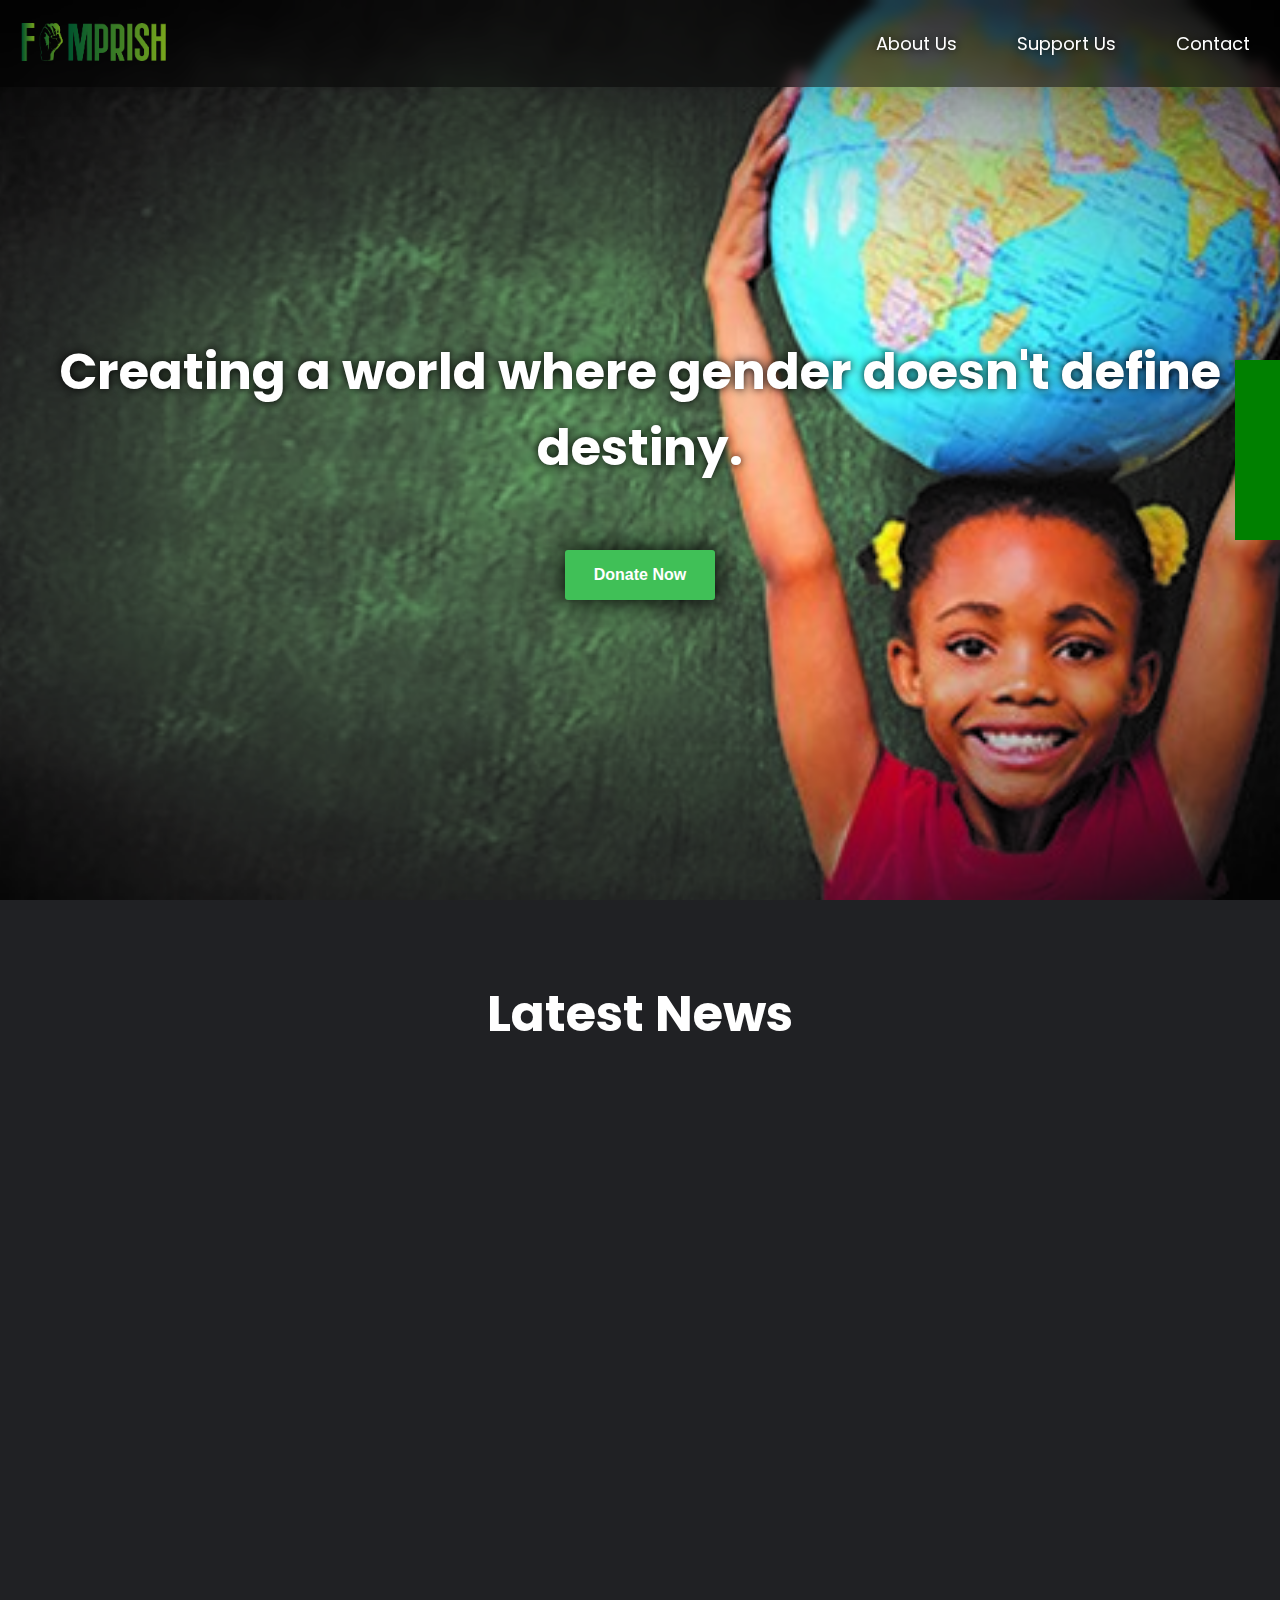
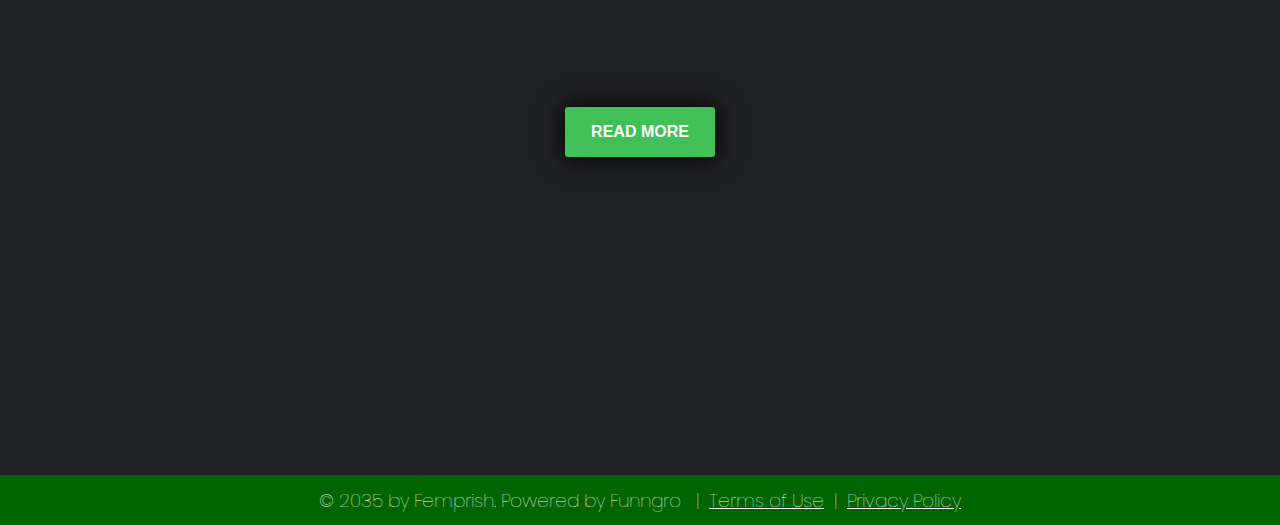
<file: index.html>
<html lang="en">

<head>
  <meta charset="UTF-8">
  <meta http-equiv="X-UA-Compatible" content="IE=edge">
  <meta name="viewport" content="width=device-width, initial-scale=1.0">
  <link rel="stylesheet" href="https://cdnjs.cloudflare.com/ajax/libs/font-awesome/6.4.0/css/all.min.css"
    integrity="sha512-iecdLmaskl7CVkqkXNQ/ZH/XLlvWZOJyj7Yy7tcenmpD1ypASozpmT/E0iPtmFIB46ZmdtAc9eNBvH0H/ZpiBw=="
    crossorigin="anonymous" referrerpolicy="no-referrer" />
  <link rel="stylesheet" href="https://cdnjs.cloudflare.com/ajax/libs/font-awesome/6.4.0/css/all.min.css"
    integrity="sha512-iecdLmaskl7CVkqkXNQ/ZH/XLlvWZOJyj7Yy7tcenmpD1ypASozpmT/E0iPtmFIB46ZmdtAc9eNBvH0H/ZpiBw=="
    crossorigin="anonymous" referrerpolicy="no-referrer" />
  <link href="https://unpkg.com/aos@2.3.1/dist/aos.css" rel="stylesheet">
  <link rel="apple-touch-icon" sizes="180x180" href="apple-touch-icon.png">
  <link rel="icon" type="image/png" sizes="32x32" href="favicon-32x32.png">
  <link rel="icon" type="image/png" sizes="16x16" href="favicon-16x16.png">
  <link rel="manifest" href="site.webmanifest">
  <link rel="stylesheet" href="style.css">
  <title>Femprish</title>
</head>

<body>
  <nav>
    <ul>
      <a href="#main"><img id="femprish" src="Femprish.png" alt=""></a>
      <li id="elements"><a style="text-decoration: none; color: white;" href="about.html">About Us</a></li>
      <li id="elements"><a style="text-decoration: none; color: white;" href="">Support Us</a></li>
      <li id="elements"><a style="text-decoration: none; color: white;" href="">Contact</a></li>
      <li><i id="nav" class="fa-solid fa-bars"></i></li>
    </ul>
  </nav>
  <div class="box">
    <i class="fa-solid fa-xmark" style="color: #ffffff;"></i>
    <h1><a style="color: white; text-decoration: none; font-family: Arial, Helvetica, sans-serif;"
        href="about.html">About Us</a>
    </h1>
    <h1><a style="color: white; text-decoration: none; font-family: Arial, Helvetica, sans-serif;" href="#">Support
        Us</a>
    </h1>
    </h1>
    <h1><a style="color: white; text-decoration: none; font-family: Arial, Helvetica, sans-serif;" href="#">Contact</a>
    </h1>
    <div class="social">
      <a target="_blank" href="https://www.youtube.com/@gearhax_yt"><i class="fa-brands fa-youtube"
          style="color: #ffffff;"></i></a>
      <a target="_blank" href="https://discord.gg/zu5ZQjyUWJ"><i class="fa-brands fa-discord"
          style="color: #ffffff;"></i></a>
      <a target="_blank" href="https://www.instagram.com/gearhax_yt/"><i class="fa-brands fa-instagram"
          style="color: #ffffff;"></i></a>
      <a target="_blank" href="https://codepen.io/gearhax_yt"><i class="fa-brands fa-codepen"
          style="color: #ffffff;"></i></a>
      <a target="_blank" href="https://github.com/GEARdHAX"><i class="fa-brands fa-github"
          style="color: #ffffff;"></i></a>
    </div>
  </div>
  <div id="main" data-aos="fade-up" class="header" data-aos-duration="1000" data-aos-offset="0">
    <h1 id="header-text">Creating a world where gender doesn't define destiny.</h1>
    <a style="z-index: 1" href=""><button>Donate Now</button></a>
  </div>
  <section
    style="min-height: 100vh; display: flex; flex-direction: column; justify-content: space-around; align-items: center; overflow: hidden;">
    <center>
      <h1 style="font-size: 50px; color: white;">Latest News</h1>
    </center>
    <div class="news">
      <div class="boxes" data-aos="flip-up" data-aos-duration="2000" data-aos-offset="0">
        <img src="Robotics.webp" alt="">
        <h1 id="news-text">Female Robotics Team Wins Major Award</h1>
        <h3 id="count">1</h3>
        <div class="con-like">
          <input title="like" type="checkbox" class="like">
          <div class="checkmark">
            <svg viewBox="0 0 24 24" class="outline" xmlns="http://www.w3.org/2000/svg">
              <path
                d="M17.5,1.917a6.4,6.4,0,0,0-5.5,3.3,6.4,6.4,0,0,0-5.5-3.3A6.8,6.8,0,0,0,0,8.967c0,4.547,4.786,9.513,8.8,12.88a4.974,4.974,0,0,0,6.4,0C19.214,18.48,24,13.514,24,8.967A6.8,6.8,0,0,0,17.5,1.917Zm-3.585,18.4a2.973,2.973,0,0,1-3.83,0C4.947,16.006,2,11.87,2,8.967a4.8,4.8,0,0,1,4.5-5.05A4.8,4.8,0,0,1,11,8.967a1,1,0,0,0,2,0,4.8,4.8,0,0,1,4.5-5.05A4.8,4.8,0,0,1,22,8.967C22,11.87,19.053,16.006,13.915,20.313Z">
              </path>
            </svg>
            <svg viewBox="0 0 24 24" class="filled" xmlns="http://www.w3.org/2000/svg">
              <path
                d="M17.5,1.917a6.4,6.4,0,0,0-5.5,3.3,6.4,6.4,0,0,0-5.5-3.3A6.8,6.8,0,0,0,0,8.967c0,4.547,4.786,9.513,8.8,12.88a4.974,4.974,0,0,0,6.4,0C19.214,18.48,24,13.514,24,8.967A6.8,6.8,0,0,0,17.5,1.917Z">
              </path>
            </svg>
            <svg class="celebrate" width="100" height="100" xmlns="http://www.w3.org/2000/svg">
              <polygon points="10,10 20,20" class="poly"></polygon>
              <polygon points="10,50 20,50" class="poly"></polygon>
              <polygon points="20,80 30,70" class="poly"></polygon>
              <polygon points="90,10 80,20" class="poly"></polygon>
              <polygon points="90,50 80,50" class="poly"></polygon>
              <polygon points="80,80 70,70" class="poly"></polygon>
            </svg>
          </div>
        </div>
      </div>
      <div class="boxes" data-aos="flip-up" data-aos-duration="2000" data-aos-offset="0">
        <img src="Degree.webp" alt="">
        <h1 id="news-text">Women Overtake Men in College Degrees</h1>
        <h3 id="count">1</h3>
        <div class="con-like">
          <input title="like" type="checkbox" class="like">
          <div class="checkmark">
            <svg viewBox="0 0 24 24" class="outline" xmlns="http://www.w3.org/2000/svg">
              <path
                d="M17.5,1.917a6.4,6.4,0,0,0-5.5,3.3,6.4,6.4,0,0,0-5.5-3.3A6.8,6.8,0,0,0,0,8.967c0,4.547,4.786,9.513,8.8,12.88a4.974,4.974,0,0,0,6.4,0C19.214,18.48,24,13.514,24,8.967A6.8,6.8,0,0,0,17.5,1.917Zm-3.585,18.4a2.973,2.973,0,0,1-3.83,0C4.947,16.006,2,11.87,2,8.967a4.8,4.8,0,0,1,4.5-5.05A4.8,4.8,0,0,1,11,8.967a1,1,0,0,0,2,0,4.8,4.8,0,0,1,4.5-5.05A4.8,4.8,0,0,1,22,8.967C22,11.87,19.053,16.006,13.915,20.313Z">
              </path>
            </svg>
            <svg viewBox="0 0 24 24" class="filled" xmlns="http://www.w3.org/2000/svg">
              <path
                d="M17.5,1.917a6.4,6.4,0,0,0-5.5,3.3,6.4,6.4,0,0,0-5.5-3.3A6.8,6.8,0,0,0,0,8.967c0,4.547,4.786,9.513,8.8,12.88a4.974,4.974,0,0,0,6.4,0C19.214,18.48,24,13.514,24,8.967A6.8,6.8,0,0,0,17.5,1.917Z">
              </path>
            </svg>
            <svg class="celebrate" width="100" height="100" xmlns="http://www.w3.org/2000/svg">
              <polygon points="10,10 20,20" class="poly"></polygon>
              <polygon points="10,50 20,50" class="poly"></polygon>
              <polygon points="20,80 30,70" class="poly"></polygon>
              <polygon points="90,10 80,20" class="poly"></polygon>
              <polygon points="90,50 80,50" class="poly"></polygon>
              <polygon points="80,80 70,70" class="poly"></polygon>
            </svg>
          </div>
        </div>
      </div>
      <div class="boxes" data-aos="flip-up" data-aos-duration="2000" data-aos-offset="0">
        <img src="Parental.webp" alt="">
        <h1 id="news-text">Countries with the Best Parental Leave Policies</h1>
        <h3 id="count">1</h3>
        <div class="con-like">
          <input title="like" type="checkbox" class="like">
          <div class="checkmark">
            <svg viewBox="0 0 24 24" class="outline" xmlns="http://www.w3.org/2000/svg">
              <path
                d="M17.5,1.917a6.4,6.4,0,0,0-5.5,3.3,6.4,6.4,0,0,0-5.5-3.3A6.8,6.8,0,0,0,0,8.967c0,4.547,4.786,9.513,8.8,12.88a4.974,4.974,0,0,0,6.4,0C19.214,18.48,24,13.514,24,8.967A6.8,6.8,0,0,0,17.5,1.917Zm-3.585,18.4a2.973,2.973,0,0,1-3.83,0C4.947,16.006,2,11.87,2,8.967a4.8,4.8,0,0,1,4.5-5.05A4.8,4.8,0,0,1,11,8.967a1,1,0,0,0,2,0,4.8,4.8,0,0,1,4.5-5.05A4.8,4.8,0,0,1,22,8.967C22,11.87,19.053,16.006,13.915,20.313Z">
              </path>
            </svg>
            <svg viewBox="0 0 24 24" class="filled" xmlns="http://www.w3.org/2000/svg">
              <path
                d="M17.5,1.917a6.4,6.4,0,0,0-5.5,3.3,6.4,6.4,0,0,0-5.5-3.3A6.8,6.8,0,0,0,0,8.967c0,4.547,4.786,9.513,8.8,12.88a4.974,4.974,0,0,0,6.4,0C19.214,18.48,24,13.514,24,8.967A6.8,6.8,0,0,0,17.5,1.917Z">
              </path>
            </svg>
            <svg class="celebrate" width="100" height="100" xmlns="http://www.w3.org/2000/svg">
              <polygon points="10,10 20,20" class="poly"></polygon>
              <polygon points="10,50 20,50" class="poly"></polygon>
              <polygon points="20,80 30,70" class="poly"></polygon>
              <polygon points="90,10 80,20" class="poly"></polygon>
              <polygon points="90,50 80,50" class="poly"></polygon>
              <polygon points="80,80 70,70" class="poly"></polygon>
            </svg>
          </div>
        </div>
      </div>
    </div>
    <a style="z-index: 1" href=""><button>READ MORE</button></a>
  </section>
  <div class="socials">
    <a title="Facebook" href=""><i class="fa-brands fa-facebook-f"
        style="color: #ffffff; font-size: 20px; margin: 10px;"></i></a>
    <a title="Instagram" href=""><i class="fa-brands fa-instagram"
        style="color: #ffffff; font-size: 20px; margin: 10px;"></i></a>
    <a title="Twitter" href=""><i class="fa-brands fa-twitter"
        style="color: #ffffff; font-size: 20px; margin: 10px;"></i></a>
    <a title="YouTube" href=""><i class="fa-brands fa-youtube"
        style="color: #ffffff; font-size: 20px; margin: 10px;"></i></a>
  </div>
  <div class="quote" data-aos="fade-right" data-aos-duration="2000" data-aos-offset="0">
    <h2 style="width: 90%;">I am no bird; and no net ensnares me; I am a free
      human being with an independent will.</h2>
    <p>Charlotte Bronte, Jane Eyre</p>
  </div>
  <footer>
    <h3 style=" font-weight: lighter; width: 90%; margin: 10px;">
      © 2035 by Femprish. Powered by Funngro &nbsp; | &nbsp;<a style="text-decoration: underline; color: white;"
        href="">Terms of Use</a>&nbsp; |&nbsp; <a style="text-decoration: underline; color: white;" href=""> Privacy
        Policy</a></h3>
  </footer>
  <script src="https://unpkg.com/aos@2.3.1/dist/aos.js"></script>
  <script src="script.js"></script>
  <script>
    AOS.init();
  </script>
</body>

</html>

</body>

</html>
</file>
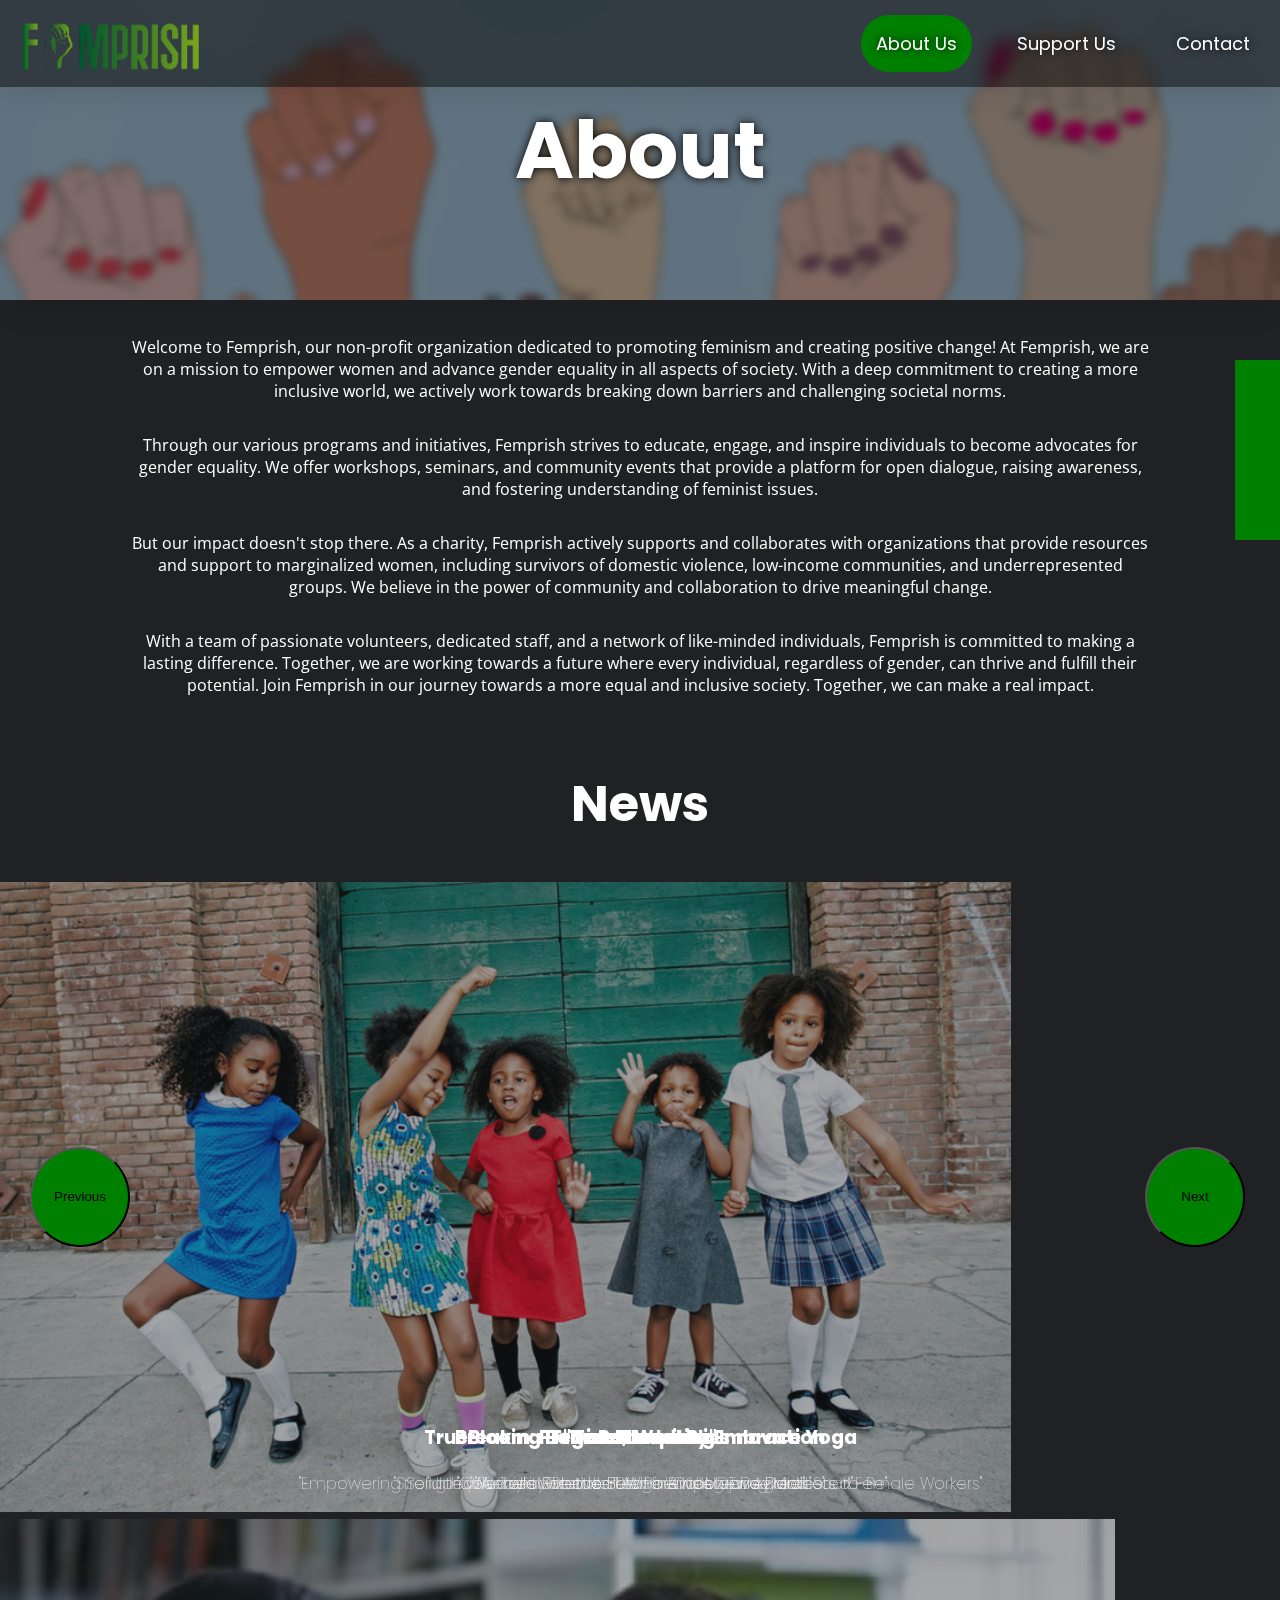
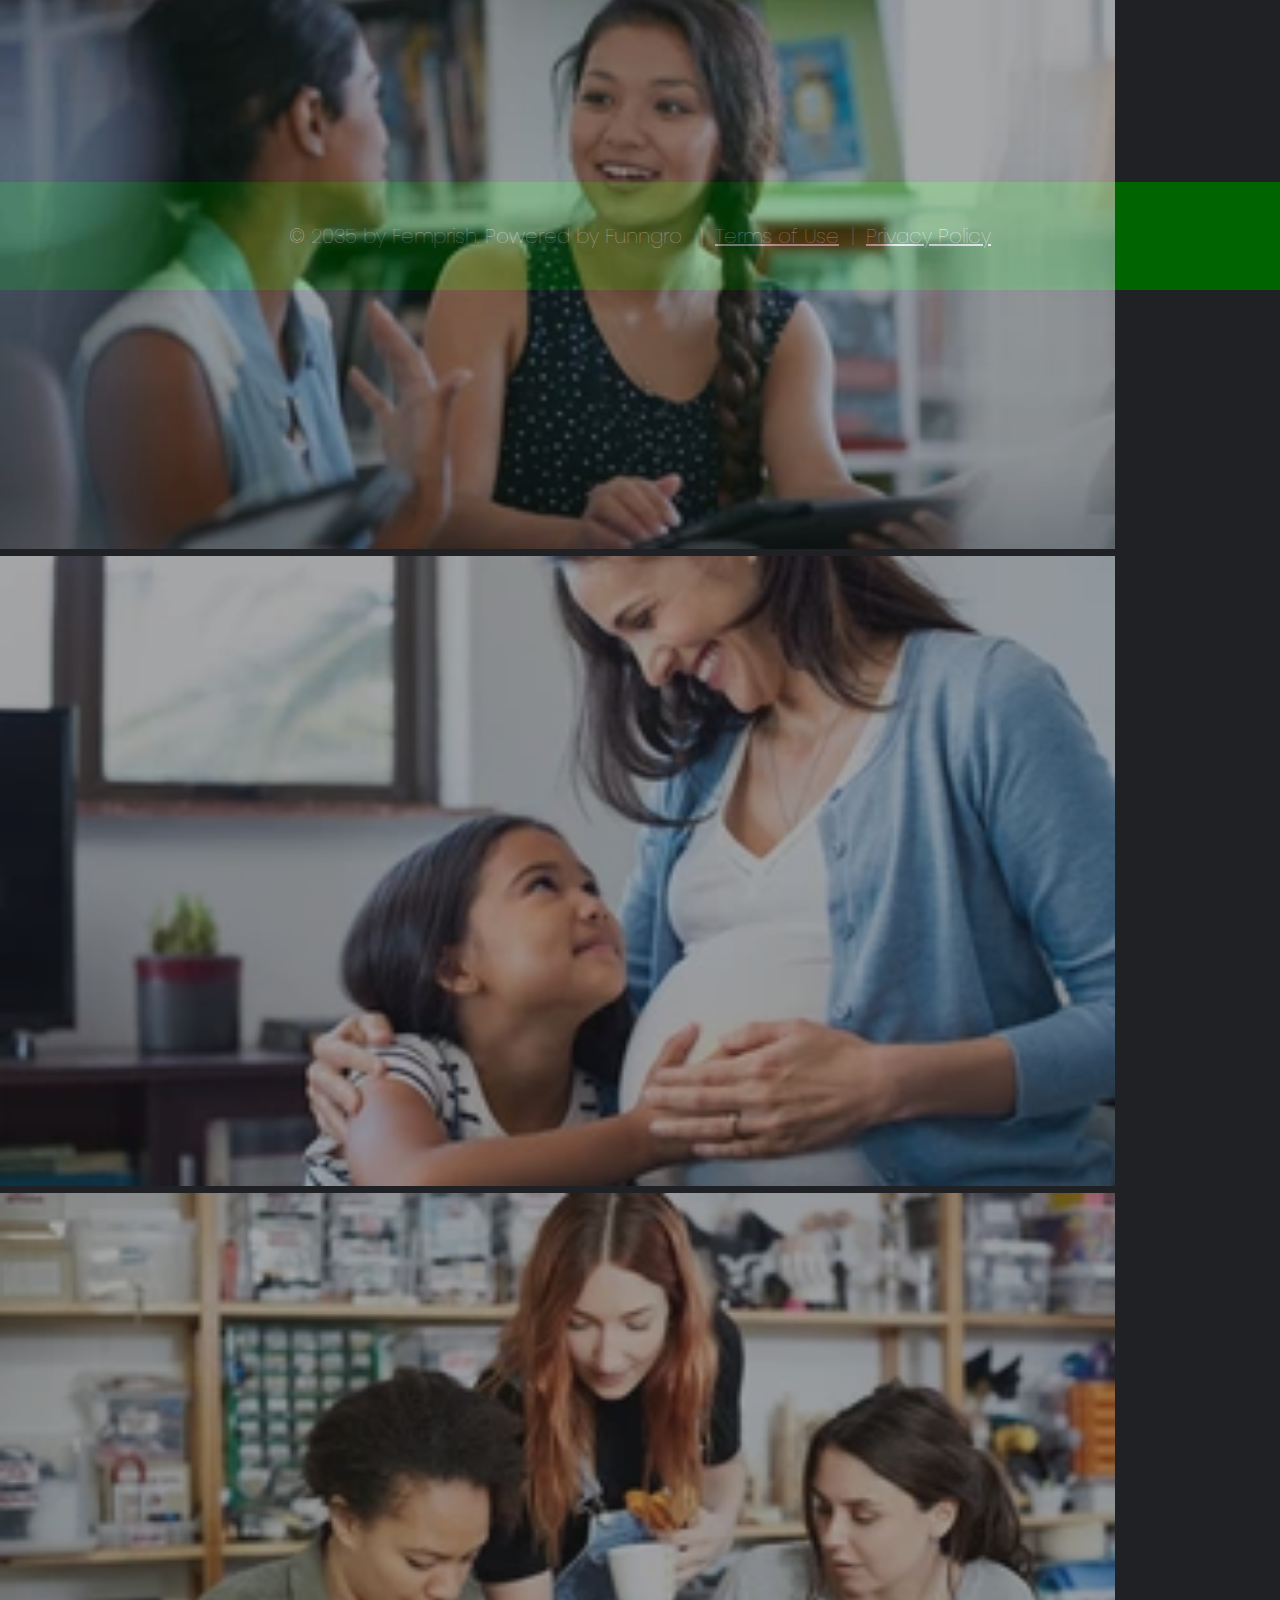
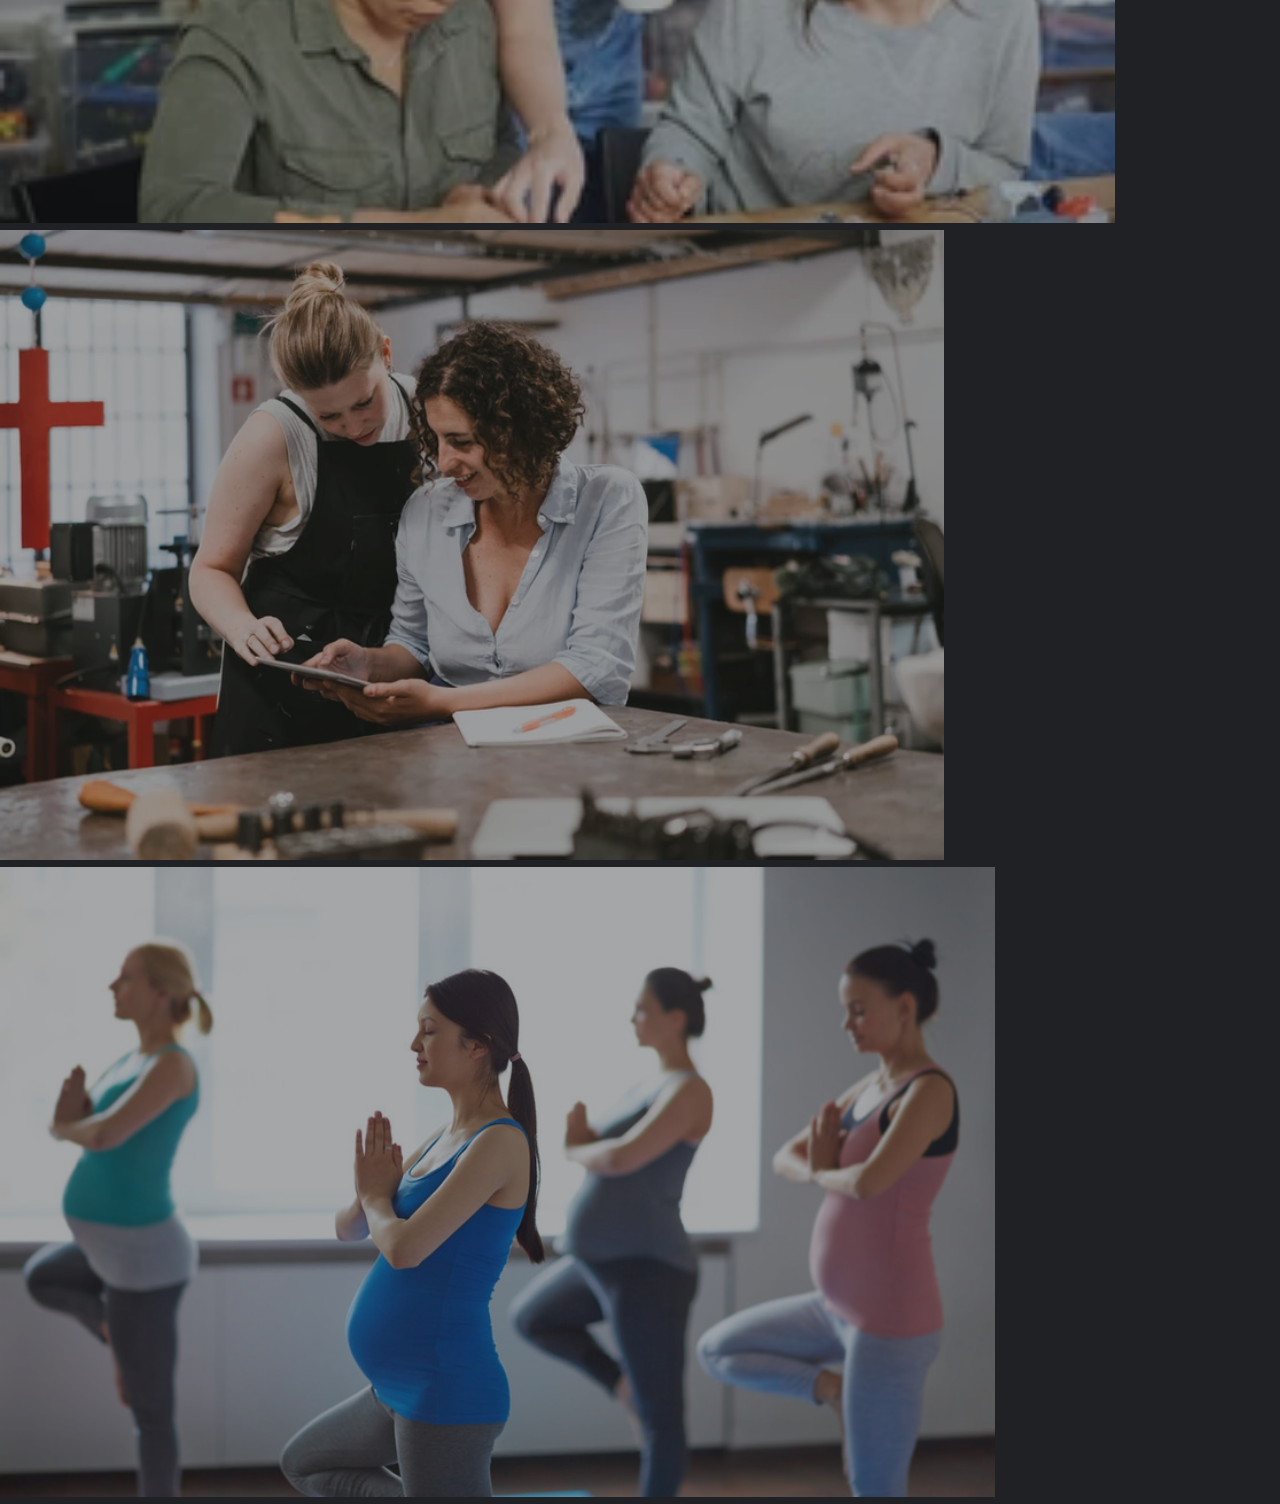
<file: about.html>
<!DOCTYPE html>

<html lang="en">

<head>
  <meta charset="UTF-8">
  <meta http-equiv="X-UA-Compatible" content="IE=edge">
  <meta name="viewport" content="width=device-width, initial-scale=1.0">
  <link rel="stylesheet" href="https://cdnjs.cloudflare.com/ajax/libs/font-awesome/6.4.0/css/all.min.css"
    integrity="sha512-iecdLmaskl7CVkqkXNQ/ZH/XLlvWZOJyj7Yy7tcenmpD1ypASozpmT/E0iPtmFIB46ZmdtAc9eNBvH0H/ZpiBw=="
    crossorigin="anonymous" referrerpolicy="no-referrer" />
  <link rel="stylesheet" href="https://cdnjs.cloudflare.com/ajax/libs/font-awesome/6.4.0/css/all.min.css"
    integrity="sha512-iecdLmaskl7CVkqkXNQ/ZH/XLlvWZOJyj7Yy7tcenmpD1ypASozpmT/E0iPtmFIB46ZmdtAc9eNBvH0H/ZpiBw=="
    crossorigin="anonymous" referrerpolicy="no-referrer" />
  <link href="https://cdn.jsdelivr.net/npm/bootstrap@5.3.0/dist/css/bootstrap.min.css" rel="stylesheet"
    integrity="sha384-9ndCyUaIbzAi2FUVXJi0CjmCapSmO7SnpJef0486qhLnuZ2cdeRhO02iuK6FUUVM" crossorigin="anonymous">
  <link rel="stylesheet" href="about.css">
  <link href="https://unpkg.com/aos@2.3.1/dist/aos.css" rel="stylesheet">
  <link rel="apple-touch-icon" sizes="180x180" href="apple-touch-icon.png">
  <link rel="icon" type="image/png" sizes="32x32" href="favicon-32x32.png">
  <link rel="icon" type="image/png" sizes="16x16" href="favicon-16x16.png">
  <link rel="manifest" href="site.webmanifest">
  <title>Femprish | About US</title>
</head>

<body>
  <nav>
    <ul>
      <a href="index.html"><img id="femprish" src="Femprish.png" alt="femprish_logo"></a>
      <li id="elements"><a style="text-decoration: none; color: white;" href="">About Us</a></li>
      <li id="elements"><a style="text-decoration: none; color: white;" href="#">Support Us</a></li>
      <li id="elements"><a style="text-decoration: none; color: white;" href="#">Contact</a></li>
      <li><i id="nav" class="fa-solid fa-bars"></i></li>
    </ul>
  </nav>
  <div class="box">
    <i class="fa-solid fa-xmark" style="color: #ffffff;"></i>
    <h1><a style="color: white; text-decoration: none; font-family: Arial, Helvetica, sans-serif;" href="">About Us</a>
    </h1>
    <h1><a style="color: white; text-decoration: none; font-family: Arial, Helvetica, sans-serif;" href="#">Support
        Us</a>
    </h1>
    </h1>
    <h1><a style="color: white; text-decoration: none; font-family: Arial, Helvetica, sans-serif;" href="#">Contact</a>
    </h1>
    <div class="social">
      <a target="_blank" href="https://www.youtube.com/@gearhax_yt"><i class="fa-brands fa-youtube"
          style="color: #ffffff;"></i></a>
      <a target="_blank" href="https://discord.gg/zu5ZQjyUWJ"><i class="fa-brands fa-discord"
          style="color: #ffffff;"></i></a>
      <a target="_blank" href="https://www.instagram.com/gearhax_yt/"><i class="fa-brands fa-instagram"
          style="color: #ffffff;"></i></a>
      <a target="_blank" href="https://codepen.io/gearhax_yt"><i class="fa-brands fa-codepen"
          style="color: #ffffff;"></i></a>
      <a target="_blank" href="https://github.com/GEARdHAX"><i class="fa-brands fa-github"
          style="color: #ffffff;"></i></a>
    </div>
  </div>

  <div class="about" data-aos="fade-up" class="header" data-aos-duration="1000" data-aos-offset="0">
    <div class="bg"></div>
    <div class="about-header">
      <h1 style="z-index: 1; font-size: 80px;">About</h1>
    </div>
    <div class="about-para">
      <p>Welcome to Femprish, our non-profit organization dedicated to promoting feminism and creating positive change!
        At
        Femprish, we are on a mission to empower women and advance gender equality in all aspects of society. With a
        deep
        commitment to creating a more inclusive world, we actively work towards breaking down barriers and challenging
        societal norms.</p>

      <p> Through our various programs and initiatives, Femprish strives to educate, engage, and inspire individuals to
        become
        advocates for gender equality. We offer workshops, seminars, and community events that provide a platform for
        open
        dialogue, raising awareness, and fostering understanding of feminist issues.</p>

      <p> But our impact doesn't stop there. As a charity, Femprish actively supports and collaborates with
        organizations
        that
        provide resources and support to marginalized women, including survivors of domestic violence, low-income
        communities, and underrepresented groups. We believe in the power of community and collaboration to drive
        meaningful
        change.</p>

      <p> With a team of passionate volunteers, dedicated staff, and a network of like-minded individuals, Femprish is
        committed to making a lasting difference. Together, we are working towards a future where every individual,
        regardless of gender, can thrive and fulfill their potential. Join Femprish in our journey towards a more equal
        and
        inclusive society. Together, we can make a real impact.</p>
    </div>
  </div>
  <div class="socials">
    <a title="Facebook" href=""><i class="fa-brands fa-facebook-f"
        style="color: #ffffff; font-size: 20px; margin: 10px;"></i></a>
    <a title="Instagram" href=""><i class="fa-brands fa-instagram"
        style="color: #ffffff; font-size: 20px; margin: 10px;"></i></a>
    <a title="Twitter" href=""><i class="fa-brands fa-twitter"
        style="color: #ffffff; font-size: 20px; margin: 10px;"></i></a>
    <a title="YouTube" href=""><i class="fa-brands fa-youtube"
        style="color: #ffffff; font-size: 20px; margin: 10px;"></i></a>
  </div>
  <center>
    <h1 style="font-size: 50px; color: white; margin-bottom: 40px;">News</h1>
  </center>
  <div id="carouselExampleInterval" class="carousel slide" data-bs-ride="carousel" data-aos="fade" class="header"
    data-aos-duration="1000" data-aos-offset="0">
    <div class="carousel-inner">
      <div class="carousel-item active" data-bs-interval="2000">
        <img src="childs.jpg" class="d-block w-100" alt="...">
        <div class="crousel-text">
          <h3>True Freedom</h3>
          <p style="font-weight: lighter;">"Unleash Joyful Freedom: Where Kids Dance and Soar!"</p>
        </div>
      </div>
      <div class="carousel-item" data-bs-interval="2000">
        <img src="Degree.webp" class="d-block w-100" alt="...">
        <div class="crousel-text">
          <h3>True Education</h3>
          <p style="font-weight: lighter;">"Women Overtake Men in College Degrees"</p>
        </div>
      </div>
      <div class="carousel-item" data-bs-interval="2000">
        <img src="Parental.webp" class="d-block w-100" alt="...">
        <div class="crousel-text">
          <h3>True Parental Bliss</h3>
          <p style="font-weight: lighter;">"Countries with the Best Parental Leave Policies"</p>
        </div>
      </div>
      <div class="carousel-item" data-bs-interval="2000">
        <img src="Robotics.webp" class="d-block w-100" alt="...">
        <div class="crousel-text">
          <h3>Breaking Barriers, Inspiring Innovation</h3>
          <p style="font-weight: lighter;">"Female Robotics Team Wins Major Award"</p>
        </div>
      </div>
      <div class="carousel-item" data-bs-interval="2000">
        <img src="edu.webp" class="d-block w-100" alt="...">
        <div class="crousel-text">
          <h3>"True Harmony"</h3>
          <p style="font-weight: lighter;">"Empowering Solidarity: A Collaborative Bond between Two Dedicated Female
            Workers"</p>
        </div>
      </div>
      <div class="carousel-item" data-bs-interval="2000">
        <img src="yoga.jpg" class="d-block w-100" alt="...">
        <div class="crousel-text">
          <h3>TrueBloom: Pregnant Women Embrace Yoga</h3>
          <p style="font-weight: lighter;">"Strength in Serenity: Prenatal Yoga Empowering Mothers-to-Be"</p>
        </div>
      </div>
    </div>
    <button id="nav-btn" class="carousel-control-prev" type="button" data-bs-target="#carouselExampleInterval"
      data-bs-slide="prev">
      <span class="carousel-control-prev-icon" aria-hidden="true"></span>
      <span class="visually-hidden">Previous</span>
    </button>
    <button id="nav-btn" class="carousel-control-next" type="button" data-bs-target="#carouselExampleInterval"
      data-bs-slide="next">
      <span class="carousel-control-next-icon" aria-hidden="true"></span>
      <span class="visually-hidden">Next</span>
    </button>
  </div>
  <div class="quote" data-aos="fade-right" data-aos-duration="2000" data-aos-offset="0">
    <h2 style="width: 90%; margin: 0px;">We believe all women can embrace who they are,
      can define their future, and can change the world.</p>
  </div>
  <footer style="min-height: 12vh;">
    <h3 style=" font-weight: lighter; font-size: 20px;">
      © 2035 by Femprish. Powered by Funngro &nbsp; | &nbsp;<a
        style="text-decoration: underline; color: white; font-size: 20px;" href="">Terms of Use</a>&nbsp; |&nbsp; <a
        style="text-decoration: underline; color: white; font-size: 20px" href=""> Privacy
        Policy</a></h3>
  </footer>
  <script src="about.js"></script>
  <script src="https://unpkg.com/aos@2.3.1/dist/aos.js"></script>
  <script src="https://cdn.jsdelivr.net/npm/bootstrap@5.3.0/dist/js/bootstrap.bundle.min.js"
    integrity="sha384-geWF76RCwLtnZ8qwWowPQNguL3RmwHVBC9FhGdlKrxdiJJigb/j/68SIy3Te4Bkz"
    crossorigin="anonymous"></script>
  <script>
    AOS.init();
  </script>
</body>

</html>
</file>
<file: style.css>
@import url("https://fonts.googleapis.com/css2?family=Grandiflora+One&family=Kablammo&family=Open+Sans:ital,wght@1,300&family=Poppins:wght@500&display=swap");
* {
 scroll-behavior: smooth;
}

/* width */
::-webkit-scrollbar {
 width: 5px;
}

/* Track */
::-webkit-scrollbar-track {
 background: #f1f1f1;
}

/* Handle */
::-webkit-scrollbar-thumb {
 background: greenyellow;
}

body {
 font-family: "Poppins", sans-serif;
 overflow-x: hidden !important;
 margin: 0;
 padding: 0;
 min-height: 100vh;
 box-sizing: border-box;
 background-color: #202124;
}
nav {
 position: fixed;
 width: 100%;
 height: auto;
 background: rgba(0, 0, 0, 0.47);
 box-shadow: 0 4px 30px rgba(0, 0, 0, 0.1);
 backdrop-filter: blur(6.2px);
 -webkit-backdrop-filter: blur(6.2px);
 z-index: 2;
}
ul {
 padding: 0px;
 display: flex;
 justify-content: end;
 align-items: center;
 margin: 0px;
}
ul li {
 color: black;
 margin: 15px;
 padding: 15px;
 list-style: none;
 cursor: pointer;
 text-shadow: 0px 0px 10px rgba(0, 0, 0, 1);
}
#femprish {
 width: 150px;
 position: absolute;
 left: -10px;
 top: 20px;
 padding-left: 30px;
 transition: all 300ms ease-in-out;
}
#nav {
 display: none;
 color: white;
}

#elements {
 font-size: 18px;
 color: white;
 position: relative;
 right: -60px;
 transition: all 300ms ease-in-out;
 border-radius: 50px;
}

.box {
 text-shadow: 0px 0px 10px rgba(0, 0, 0, 1);
 position: fixed;
 background: rgba(0, 0, 0, 0.29);
 box-shadow: 0 4px 30px rgba(0, 0, 0, 0.1);
 backdrop-filter: blur(6.4px);
 -webkit-backdrop-filter: blur(6.4px);
 width: 100%;
 top: 0px;
 display: none;
 flex-direction: column;
 align-items: center;
 justify-content: center;
 height: 100vh;
 z-index: 2;
}

.box.active {
 animation: fade-in 400ms linear;
}

.box.remove {
 animation: fade-out 400ms linear;
}

.box .fa-solid {
 font-size: 30px;
 position: fixed;
 top: 12px;
 right: 12px;
 cursor: pointer;
}

.social {
 margin-top: 20px;
 display: flex;
 flex-wrap: wrap;
 justify-content: center;
 align-items: center;
 /* position: absolute; */
 /* bottom: 20px; */
}

.social i {
 padding: 10px;
 font-size: 25px;
}

@keyframes fade-in {
 0% {
  -webkit-clip-path: circle(0% at 50% 50%);
  clip-path: circle(0% at 50% 50%);
 }

 50% {
  -webkit-clip-path: circle(50% at 50% 50%);
  clip-path: circle(50% at 50% 50%);
 }

 100% {
  -webkit-clip-path: circle(100% at 50% 50%);
  clip-path: circle(100% at 50% 50%);
 }
}

@keyframes fade-out {
 0% {
  -webkit-clip-path: circle(100% at 50% 50%);
  clip-path: circle(100% at 50% 50%);
 }

 50% {
  -webkit-clip-path: circle(50% at 50% 50%);
  clip-path: circle(50% at 50% 50%);
 }

 100% {
  -webkit-clip-path: circle(0% at 50% 50%);
  clip-path: circle(0% at 50% 50%);
 }
}

.header {
 background-attachment: fixed;
 background-repeat: no-repeat;
 background-position: top;
 background-size: cover;
 background-image: url("feminism 2.jpg");
 height: 100vh;
 display: flex;
 align-items: center;
 justify-content: center;
 flex-direction: column;
 flex-wrap: wrap;
}

#header-text {
 /* position: absolute; */
 color: white;
 font-size: 50px;
 text-align: center;
 z-index: 1;
 text-shadow: 0px 0px 10px rgba(0, 0, 0, 1);
}

/* this button is inspired from this -- https://www.newline.co/pricing */
button {
 margin-top: 30px;
 --width: 150px;
 --timing: 2s;
 border: 0;
 width: var(--width);
 padding-block: 1em;
 color: #fff;
 font-weight: bold;
 font-size: 1em;
 background: rgb(64, 192, 87);
 transition: all 0.2s;
 border-radius: 3px;
 cursor: pointer;
 box-shadow: 0px 0px 25px 1px rgba(0, 0, 0, 1);
}

button:hover {
 background-image: linear-gradient(
  to right,
  rgb(250, 82, 82),
  rgb(250, 82, 82) 16.65%,
  rgb(190, 75, 219) 16.65%,
  rgb(190, 75, 219) 33.3%,
  rgb(76, 110, 245) 33.3%,
  rgb(76, 110, 245) 49.95%,
  rgb(64, 192, 87) 49.95%,
  rgb(64, 192, 87) 66.6%,
  rgb(250, 176, 5) 66.6%,
  rgb(250, 176, 5) 83.25%,
  rgb(253, 126, 20) 83.25%,
  rgb(253, 126, 20) 100%,
  rgb(250, 82, 82) 100%
 );
 animation: var(--timing) linear dance6123 infinite;
 transform: scale(1.1) translateY(-1px);
}

@keyframes dance6123 {
 to {
  background-position: var(--width);
 }
}
.news {
 display: flex;
 flex-direction: row;
 flex-wrap: wrap;
 justify-content: center;
 align-items: center;
 /* border: 2px solid red; */
}

.boxes {
 margin: 15px;
 width: 18em;
 overflow: hidden;
 max-height: 25em;
 background-image: url("green\ lead.jpg");
 background-attachment: fixed;
 background-repeat: no-repeat;
 background-position: center;
 background-size: cover;
 color: white;
 border: 1px solid snow;
 text-align: start;
}
.boxes:nth-last-child(1) {
 max-height: 24.5em !important;
}
.boxes:hover {
 color: rgb(255, 50, 100);
}

#news-text {
 font-size: 25px;
 padding: 0px 20px 0px 20px;
 /* border: 1px solid red; */
}
#count {
 position: relative;
 left: 9em;
 bottom: -0.5em;
 color: white;
}
.con-like {
 --red: rgb(255, 50, 100);
 position: relative;
 width: 25px;
 height: 25px;
 left: 12em;
 bottom: 2em;
}

.con-like .like {
 position: absolute;
 width: 100%;
 height: 100%;
 opacity: 0;
 z-index: 20;
 cursor: pointer;
}

.con-like .checkmark {
 width: 100%;
 height: 100%;
 display: flex;
 justify-content: center;
 align-items: center;
}

.con-like .outline,
.con-like .filled {
 fill: var(--red);
 position: absolute;
}

.con-like .filled {
 animation: kfr-filled 0.5s;
 display: none;
}

.con-like .celebrate {
 position: absolute;
 animation: kfr-celebrate 0.5s;
 animation-fill-mode: forwards;
 display: none;
}

.con-like .poly {
 stroke: var(--red);
 fill: var(--red);
}

.con-like .like:checked ~ .checkmark .filled {
 display: block;
}

.con-like .like:checked ~ .checkmark .celebrate {
 display: block;
}

@keyframes kfr-filled {
 0% {
  opacity: 0;
  transform: scale(0);
 }

 50% {
  opacity: 1;
  transform: scale(1.2);
 }
}

@keyframes kfr-celebrate {
 0% {
  transform: scale(0);
 }

 50% {
  opacity: 0.8;
 }

 100% {
  transform: scale(1.2);
  opacity: 0;
  display: none;
 }
}
/* <===================== Socials Icon ===================> */
.socials {
 display: flex;
 flex-direction: column;
 background-color: green;
 justify-content: center;
 align-items: center;
 overflow: hidden;
 position: fixed;
 right: -30px;
 top: 50%;
 transform: translate(-50%, -50%);
 width: 50px;
 height: 180px;
 z-index: 2;
}
.quote {
 margin-top: 50px;
 overflow: hidden;
 display: flex;
 background-color: #1a3270;
 min-height: 25vh;
 justify-content: center;
 align-items: center;
 flex-direction: column;
 text-align: center;
 font-style: italic;
 color: white;
 letter-spacing: 2px;
 font-family: "Open Sans", sans-serif !important;
}
@media (max-width: 768px) {
 #elements {
  display: none;
 }

 #nav {
  display: flex;
  position: relative;
  right: 0px;
  font-size: 25px;
 }
 #header-text {
  font-size: 30px;
 }
 .header {
  background-size: 210% 100%;
 }
 .socials {
  display: none;
 }
}
footer {
 display: flex;
 justify-content: center;
 align-items: center;
 color: white;
 min-height: 50px;
 text-align: center;
 background-color: darkgreen;
}
</file>
<file: about.css>
@import url("https://fonts.googleapis.com/css2?family=Grandiflora+One&family=Kablammo&family=Open+Sans:ital,wght@1,300&family=Poppins:wght@200&display=swap");
@import url("https://fonts.googleapis.com/css2?family=Grandiflora+One&family=Kablammo&family=Open+Sans:ital,wght@1,300&family=Poppins:wght@500&display=swap");
* {
 scroll-behavior: smooth;
}

/* width */
::-webkit-scrollbar {
 width: 5px;
}

/* Track */
::-webkit-scrollbar-track {
 background: #f1f1f1;
}

/* Handle */
::-webkit-scrollbar-thumb {
 background: greenyellow;
}

body {
 font-family: "Poppins", sans-serif;
 overflow-x: hidden !important;
 margin: 0;
 padding: 0;
 min-height: 100vh;
 box-sizing: border-box;
 background-color: #202124;
}
nav {
 position: fixed;
 width: 100%;
 height: auto;
 background: rgba(0, 0, 0, 0.47);
 box-shadow: 0 4px 30px rgba(0, 0, 0, 0.1);
 backdrop-filter: blur(6.2px);
 -webkit-backdrop-filter: blur(6.2px);
 z-index: 2;
}
ul {
 padding: 0px;
 display: flex;
 justify-content: end;
 align-items: center;
 margin: 0px;
}
ul li {
 color: black;
 margin: 15px;
 padding: 15px;
 list-style: none;
 cursor: pointer;
 text-shadow: 0px 0px 10px rgba(0, 0, 0, 1);
}
#femprish {
 width: 184px;
 position: absolute;
 left: -10px;
 top: 20px;
 padding-left: 30px;
 transition: all 300ms ease-in-out;
}
#nav {
 display: none;
 color: white;
}

#elements {
 font-size: 18px;
 color: white;
 position: relative;
 right: -60px;
 transition: all 300ms ease-in-out;
 border-radius: 50px;
}
#elements:nth-last-child(4) {
 background-color: green;
}

.box {
 text-shadow: 0px 0px 10px rgba(0, 0, 0, 1);
 position: fixed;
 background: rgba(0, 0, 0, 0.29);
 box-shadow: 0 4px 30px rgba(0, 0, 0, 0.1);
 backdrop-filter: blur(6.4px);
 -webkit-backdrop-filter: blur(6.4px);
 width: 100%;
 top: 0px;
 display: none;
 flex-direction: column;
 align-items: center;
 justify-content: center;
 height: 100vh;
 z-index: 2;
}

.box.active {
 animation: fade-in 400ms linear;
}

.box.remove {
 animation: fade-out 400ms linear;
}

.box .fa-solid {
 font-size: 30px;
 position: fixed;
 top: 12px;
 right: 12px;
 cursor: pointer;
}

.social {
 margin-top: 20px;
 display: flex;
 flex-wrap: wrap;
 justify-content: center;
 align-items: center;
}

.social i {
 padding: 10px;
 font-size: 25px;
}

@keyframes fade-in {
 0% {
  -webkit-clip-path: circle(0% at 50% 50%);
  clip-path: circle(0% at 50% 50%);
 }

 50% {
  -webkit-clip-path: circle(50% at 50% 50%);
  clip-path: circle(50% at 50% 50%);
 }

 100% {
  -webkit-clip-path: circle(100% at 50% 50%);
  clip-path: circle(100% at 50% 50%);
 }
}

@keyframes fade-out {
 0% {
  -webkit-clip-path: circle(100% at 50% 50%);
  clip-path: circle(100% at 50% 50%);
 }

 50% {
  -webkit-clip-path: circle(50% at 50% 50%);
  clip-path: circle(50% at 50% 50%);
 }

 100% {
  -webkit-clip-path: circle(0% at 50% 50%);
  clip-path: circle(0% at 50% 50%);
 }
}

.about {
 display: flex;
 flex-direction: column;
 justify-content: space-around;
 align-items: center;
 min-height: 80vh;
}
.about-header {
 background-image: url("feminism.jpg");
 background-repeat: no-repeat;
 background-attachment: fixed;
 background-size: cover;
 background-position: top center;
 display: flex;
 flex-direction: column;
 align-items: center;
 justify-content: center;
 width: 100%;
 height: 300px;
 text-shadow: 0px 0px 10px rgba(0, 0, 0, 1);
 color: white;
}
.bg {
 position: absolute;
 z-index: 0;
 top: 0px;
 width: 100%;
 height: 300px;
 background: rgba(0, 0, 0, 0.5);
 box-shadow: 0 4px 30px rgba(0, 0, 0, 0.1);
 backdrop-filter: blur(4px);
 -webkit-backdrop-filter: blur(6.6px);
}
.about-para {
 margin: 20px 10px 20px 10px;
 color: white;
 text-align: center;
 display: flex;
 flex-direction: column;
 align-items: center;
 font-family: "Open Sans", sans-serif;
 justify-content: center;
 width: 80%;
}
.socials {
 display: flex;
 flex-direction: column;
 background-color: green;
 justify-content: center;
 align-items: center;
 overflow: hidden;
 position: fixed;
 right: -30px;
 top: 50%;
 transform: translate(-50%, -50%);
 width: 50px;
 height: 180px;
 z-index: 2;
}

/* <===========Crousel============> */
.d-block {
 /* width: 200px; */
 height: 70vh;
 object-fit: fill;
 opacity: 60%;
}

#carouselExampleInterval {
 margin: auto;
 height: 70vh;
}

.crousel-text {
 position: absolute;
 color: white;
 bottom: 0px;
 left: 50%;
 transform: translate(-50%);
 text-align: center;
 width: 80%;
}

#nav-btn:nth-child(2) {
 background-color: green;
 width: 100px;
 height: 100px;
 position: absolute;
 top: 50%;
 left: 80px;
 transform: translate(-50%, -50%);
 border-radius: 100%;
}

#nav-btn:nth-child(3) {
 background-color: green;
 width: 100px;
 height: 100px;
 position: absolute;
 top: 50%;
 right: -15px;
 transform: translate(-50%, -50%);
 border-radius: 100%;
}
@media (max-width: 768px) {
 #elements {
  display: none !important;
 }
 #nav {
  display: flex;
  position: relative;
  right: 0px;
  font-size: 25px;
  z-index: 12;
 }
 .socials {
  display: none;
 }
 #nav-btn:nth-child(3) {
  right: -10px;
  width: 50px;
  height: 50px;
 }
 #nav-btn:nth-child(2) {
  left: 40px;
  width: 50px;
  height: 50px;
 }
 .d-block {
  object-fit: cover;
 }
}
footer {
 display: flex;
 justify-content: center;
 align-items: center;
 color: white;
 min-height: 50px;
 text-align: center;
 background-color: darkgreen;
}
.quote {
 overflow: hidden;
 display: flex;
 background-color: #1a3270;
 min-height: 30vh;
 justify-content: center;
 align-items: center;
 flex-direction: column;
 text-align: center;
 font-style: italic;
 color: white;
 letter-spacing: 2px;
 font-family: "Open Sans", sans-serif !important;
}
</file>
